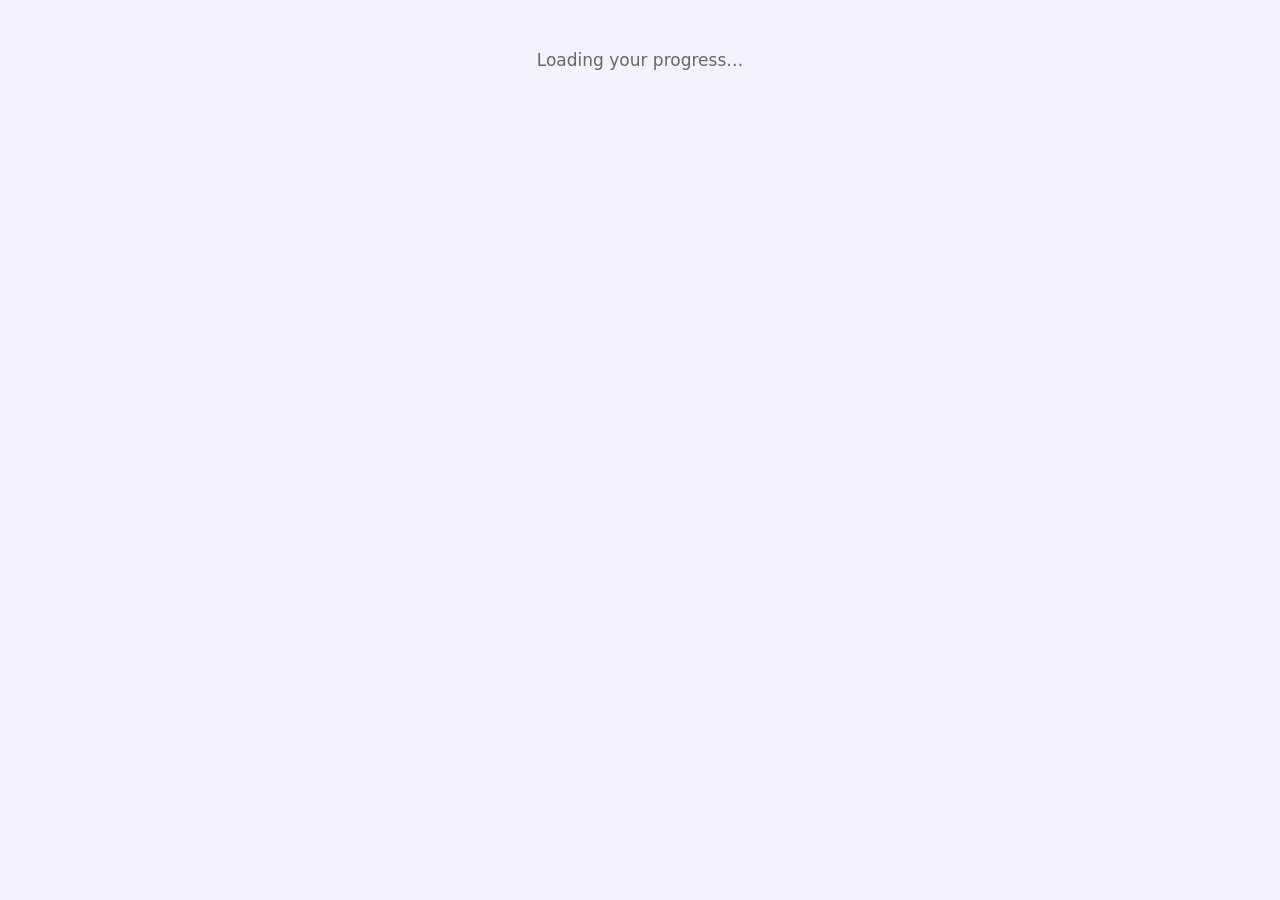
<file: phone.html>
<!doctype html>
<html lang="en">
<head>
  <meta charset="utf-8">
  <meta name="viewport" content="width=device-width, initial-scale=1">
  <title>Algebra Quest</title>
  <link rel="stylesheet" href="css/styles.css">
  <style>
    /* Phone build only. */
    .phone-note { text-align: center; color: #666; padding: 2rem 1rem; }
    .phone-toast {
      /* Above the tab bar, and taps go through it to the page. */
      position: fixed; left: 50%; bottom: 100px; transform: translateX(-50%); pointer-events: none;
      max-width: 22rem; width: calc(100% - 2rem); box-sizing: border-box;
      background: #2b2540; color: #fff; padding: 0.75rem 1rem; border-radius: 0.75rem;
      font-size: 0.95rem; line-height: 1.35; box-shadow: 0 4px 16px rgba(0, 0, 0, 0.25);
      z-index: 1000;
    }
    .phone-toast[hidden] { display: none; }
  </style>
</head>
<body>
  <div id="app"><p class="phone-note">Loading your progress…</p></div>
  <div class="phone-toast" id="phone-toast" role="status" aria-live="polite" hidden></div>

  <!-- Same app scripts as index.html. phone-boot.js starts the app instead of web-boot.js. -->
  <script src="js/checker.js"></script>
  <script src="js/mathexpr.js"></script>
  <script src="js/units.js"></script>
  <script src="js/plot.js"></script>
  <script src="js/calc.js"></script>
  <script src="js/game.js"></script>
  <script src="js/rewards.js"></script>
  <script src="js/mascot.js"></script>
  <script src="js/pet-heads.js"></script>
  <script src="js/storage.js"></script>
  <script src="js/sound.js"></script>
  <script src="js/views.js"></script>
  <script src="js/ui.js"></script>
  <script src="js/phone-units.js"></script>
  <script src="js/phone-boot.js"></script>
</body>
</html>
</file>
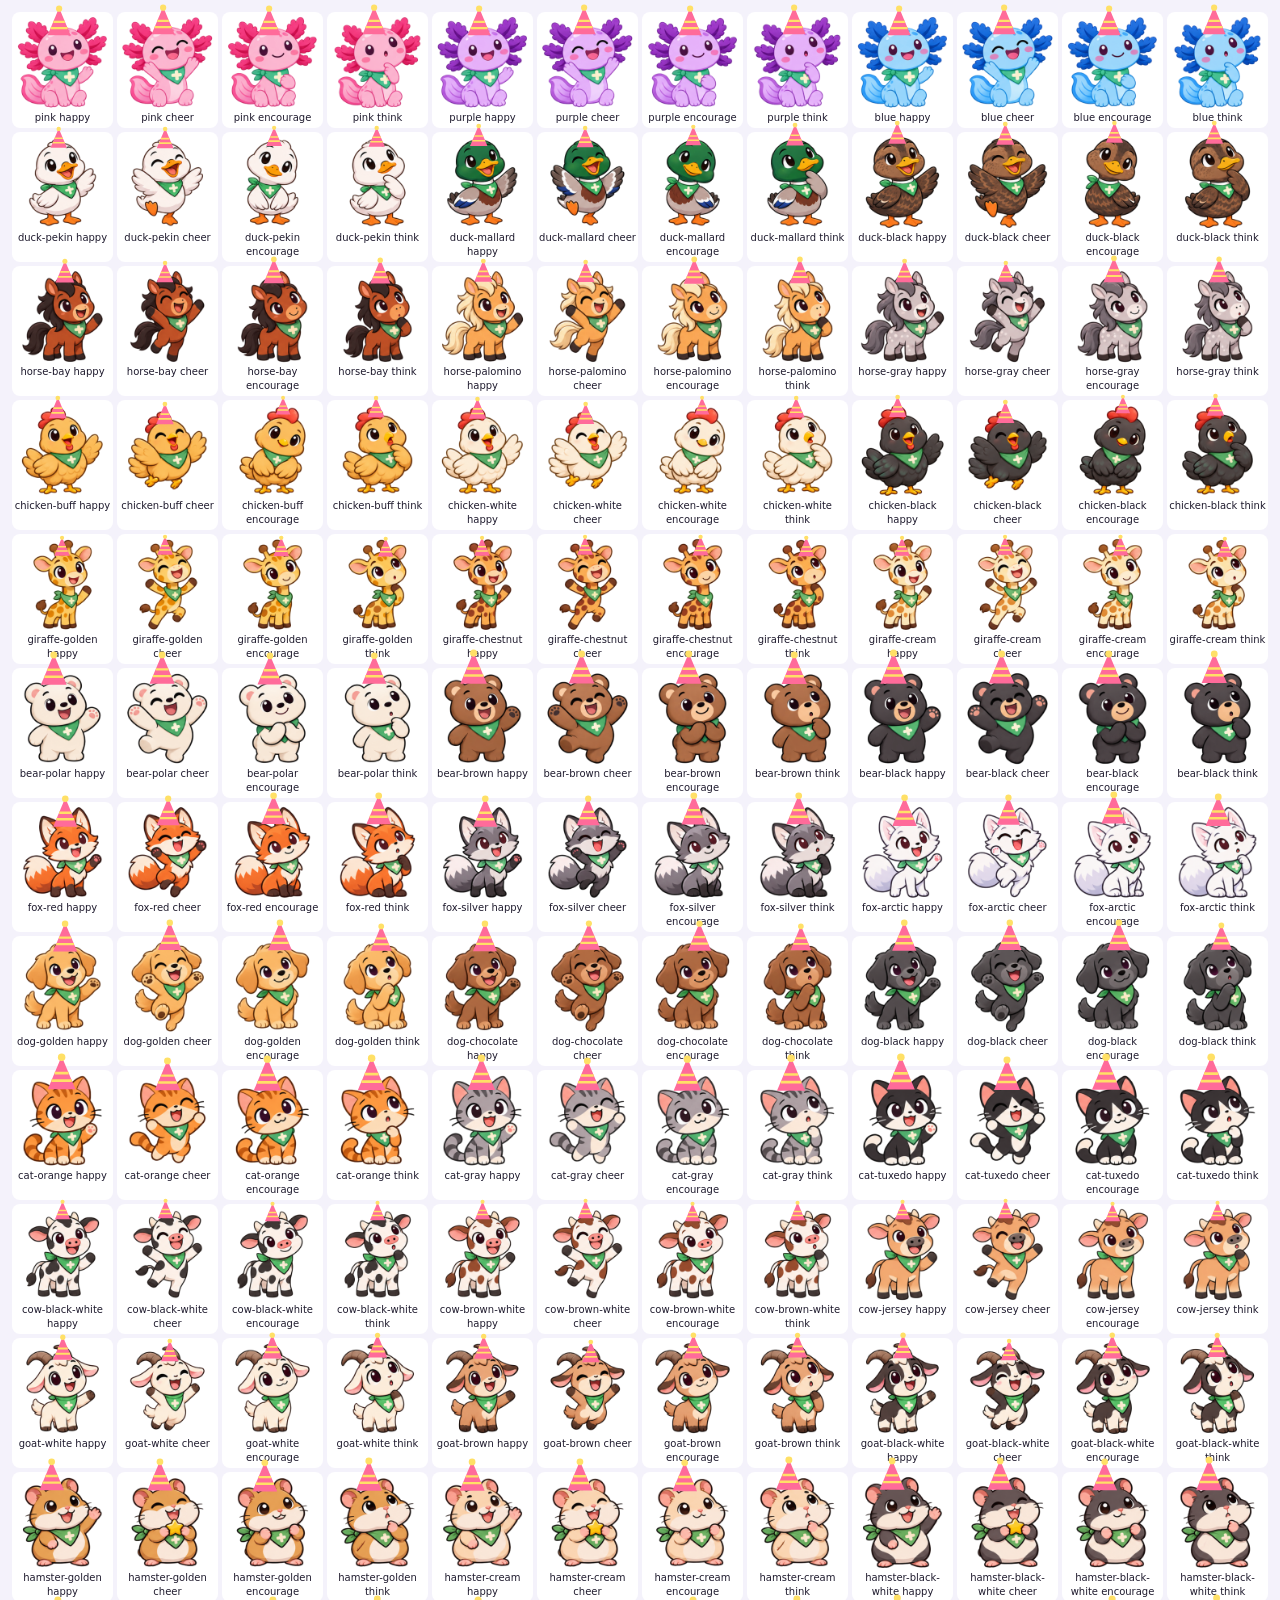
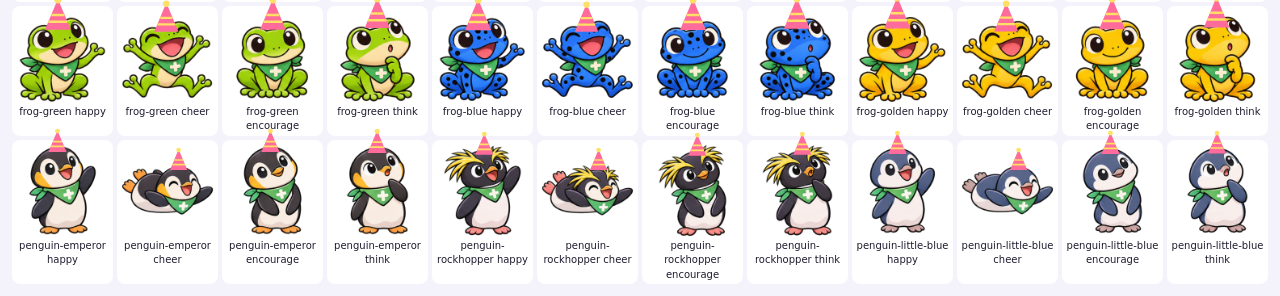
<file: tests/pets-preview.html>
<!doctype html>
<html lang="en">
<head>
  <meta charset="utf-8">
  <title>Pet hats check</title>
  <base href="../">
  <link rel="stylesheet" href="css/styles.css">
  <style>
    /* A page for checking by eye that every hat sits on every pet's head. Serve the folder and open
       tests/pets-preview.html; add ?hat=crown (or party, beanie, bow, grad, wizard) to pick the hat. */
    body { padding: 12px; }
    .grid { display: grid; grid-template-columns: repeat(12, 1fr); gap: 4px; }
    .cell { background: var(--card); border-radius: 8px; padding: 2px; text-align: center; font-size: 10px; }
    .cell .mascot-img { width: 100%; }
    .cell .axl-wrap { width: 100%; }
  </style>
</head>
<body>
  <div id="grid" class="grid"></div>
  <script src="js/mathexpr.js"></script>
  <script src="js/units.js"></script>
  <script src="js/plot.js"></script>
  <script src="js/calc.js"></script>
  <script src="js/game.js"></script>
  <script src="js/rewards.js"></script>
  <script src="js/mascot.js"></script>
  <script src="js/pet-heads.js"></script>
  <script src="js/views.js"></script>
  <script>
    var hat = new URLSearchParams(location.search).get('hat') || 'party';
    var only = new URLSearchParams(location.search).get('pet');
    document.getElementById('grid').innerHTML = AQ.mascot.LOOKS.filter(function (look) {
      return !only || look.pet === only;
    }).map(function (look) {
      return AQ.mascot.MOODS.map(function (mood) {
        return '<div class="cell">' + AQ.views.mascotHtml({ color: look.id, name: look.id, mood: mood, hat: hat }) +
          look.id + ' ' + mood + '</div>';
      }).join('');
    }).join('');
  </script>
</body>
</html>
</file>
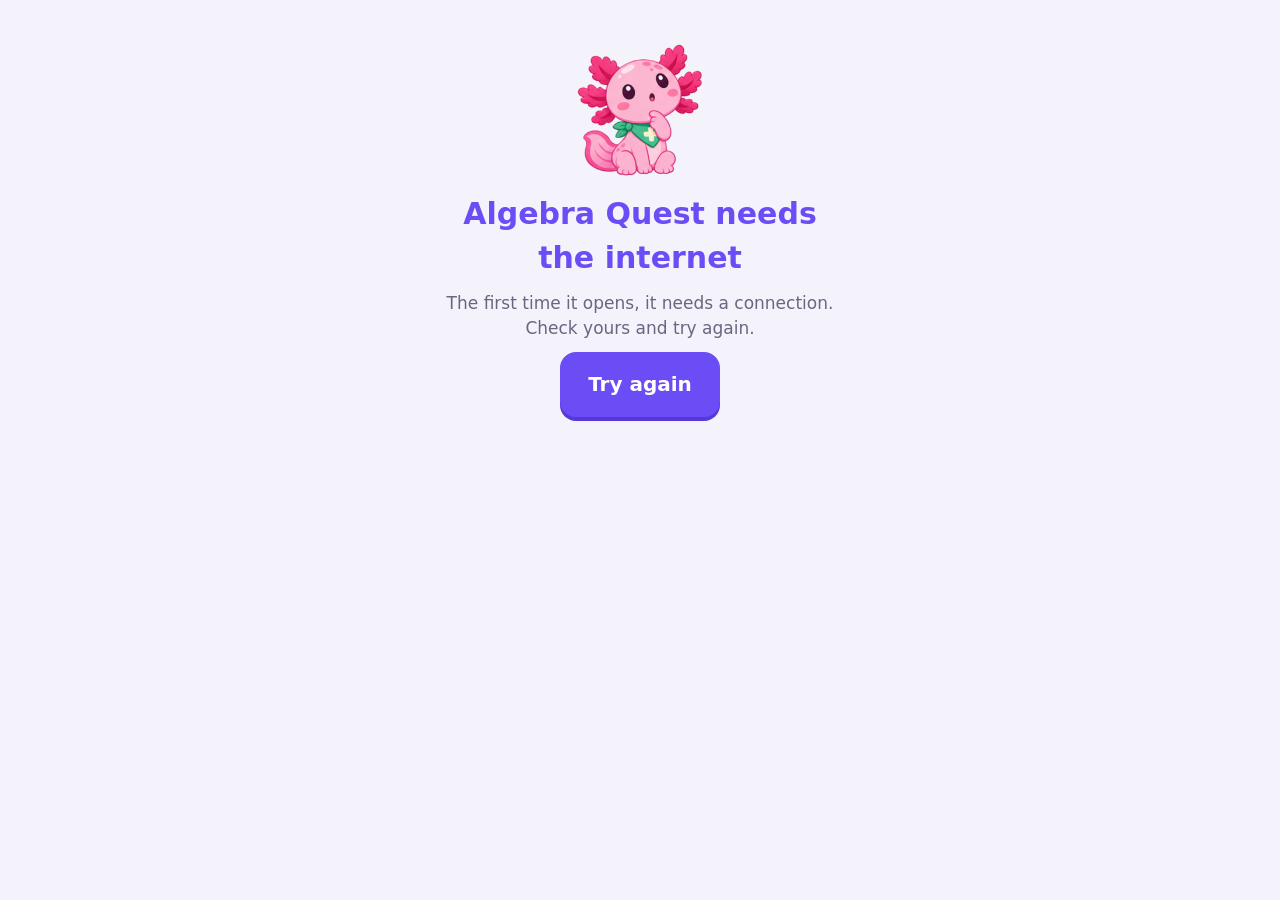
<file: tests/web-fake.html>
<!doctype html>
<html lang="en">
<head>
  <meta charset="utf-8">
  <meta name="viewport" content="width=device-width, initial-scale=1">
  <title>Algebra Quest (fake cloud)</title>
  <!-- A check page: the online app with tests/fake-cloud.js in place of Firebase. Paths start at the app folder. -->
  <base href="../">
  <meta name="description" content="Algebra practice with lessons, streaks, and a leaderboard.">
  <meta name="theme-color" content="#6C4DF5">
  <meta name="mobile-web-app-capable" content="yes">
  <meta name="apple-mobile-web-app-capable" content="yes">
  <meta name="apple-mobile-web-app-title" content="Algebra Quest">
  <link rel="manifest" href="manifest.webmanifest">
  <link rel="icon" href="icon.ico">
  <link rel="apple-touch-icon" href="img/icon-180.png">
  <link rel="stylesheet" href="css/styles.css">
</head>
<body>
  <div id="app"><p class="boot-note">Loading Algebra Quest&hellip;</p></div>
  <div class="app-toast" id="app-toast" role="status" aria-live="polite" hidden></div>

  <!-- The same app scripts as index.html, on the fake cloud. -->
  <script src="js/checker.js"></script>
  <script src="js/mathexpr.js"></script>
  <script src="js/units.js"></script>
  <script src="js/plot.js"></script>
  <script src="js/calc.js"></script>
  <script src="js/game.js"></script>
  <script src="js/rewards.js"></script>
  <script src="js/mascot.js"></script>
  <script src="js/pet-heads.js"></script>
  <script src="js/storage.js"></script>
  <script src="js/sound.js"></script>
  <script src="js/views.js"></script>
  <script src="js/ui.js"></script>
  <script src="js/online.js"></script>
  <script src="js/cloud-sync.js"></script>
  <script src="js/phone-units.js"></script>
  <script src="tests/fake-cloud.js"></script>
  <script src="js/web-boot.js"></script>
</body>
</html>
</file>
<file: css/styles.css>
/* Algebra Quest styles. System font, no images, transitions only. */

:root {
  --accent: #6C4DF5;
  --accent-dark: #5638D8;
  --accent-soft: #EEEAFE;
  --correct: #2E9E4F;
  --correct-dark: #23803F;
  --correct-soft: #E4F5E9;
  --correct-text: #1D6B34;
  --wrong: #D64545;
  --wrong-soft: #FBE7E7;
  --wrong-text: #A32C2C;
  --streak-bg: #FFF1DC;
  --streak-text: #9A5B00;
  --flame: #F59E0B;
  --gold: #F2C94C;
  --gold-dark: #C9A227;
  --bg: #F4F2FB;
  --card: #FFFFFF;
  --text: #1F1B2E;
  --muted: #6B6680;
  --line: #E0DCEF;
  --line-dark: #C9C3DE;
  --on-fill: #FFFFFF; /* text on accent, correct, and wrong fills */
  --wrong-dark: #A83232;
  --pad: 16px;          /* page side padding */
  --statsbar-h: 60px;   /* height of the home stats bar; level banners stick under it */
  --radius: 14px;
}

/* Dark mode: only the variables change. ui.js sets data-theme on the root element. */
:root[data-theme="dark"] {
  color-scheme: dark;
  --accent: #8B73FF;
  --accent-dark: #6A50E8;
  --accent-soft: #2A2350;
  --correct: #3CCB6A;
  --correct-dark: #2A9C50;
  --correct-soft: #173322;
  --correct-text: #6EE495;
  --wrong: #FF6B6B;
  --wrong-soft: #3A1C20;
  --wrong-text: #FF9A9A;
  --streak-bg: #3A2A12;
  --streak-text: #FFB547;
  --bg: #13111C;
  --card: #1E1B2C;
  --text: #ECE9F7;
  --muted: #A39DBA;
  --line: #322D48;
  --line-dark: #25213A;
  --on-fill: #13111C;
  --wrong-dark: #C94F4F;
}

* { box-sizing: border-box; }

html, body { margin: 0; min-height: 100%; }

body {
  font-family: "Segoe UI", system-ui, -apple-system, sans-serif;
  font-size: 17px;
  line-height: 1.45;
  color: var(--text);
  background: var(--bg);
}

#app {
  max-width: 720px;
  margin: 0 auto;
  padding: var(--pad) var(--pad) 120px; /* room for the tab bar */
}
@media (max-width: 480px) {
  :root { --pad: 12px; }
}

h1, h2, p { margin: 0; }

button, select, input { font: inherit; color: inherit; }
button { cursor: pointer; }
button:disabled { cursor: not-allowed; }

:focus-visible {
  outline: 3px solid var(--accent);
  outline-offset: 2px;
}

/* ----- Buttons ----- */

.btn {
  padding: 12px 20px;
  border: 2px solid var(--line);
  border-radius: 14px;
  background: var(--card);
  font-weight: 700;
  box-shadow: 0 4px 0 var(--line-dark);
  transition: background-color 0.15s, border-color 0.15s, opacity 0.15s, transform 0.08s, box-shadow 0.08s;
}
.btn:hover:not(:disabled) { border-color: var(--accent); }
.btn:active:not(:disabled) { transform: translateY(3px); box-shadow: 0 1px 0 var(--line-dark); }
.btn:disabled { opacity: 0.45; }

.btn-primary {
  border-color: var(--accent);
  background: var(--accent);
  color: var(--on-fill);
  box-shadow: 0 4px 0 var(--accent-dark);
}
.btn-primary:hover:not(:disabled) { filter: brightness(1.06); border-color: var(--accent); }
.btn-primary:active:not(:disabled) { box-shadow: 0 1px 0 var(--accent-dark); }

.btn-quiet {
  padding: 8px 10px;
  border-color: transparent;
  background: transparent;
  color: var(--muted);
  font-weight: 600;
  box-shadow: none;
}
.btn-quiet:active:not(:disabled) { box-shadow: none; }
.btn-big { padding: 16px 26px; border-radius: 16px; font-size: 20px; }

/* ----- Rank (Profile) ----- */

.rank { flex: 1; min-width: 0; }
.rank-head { display: flex; align-items: center; flex-wrap: wrap; gap: 8px; }
.rank-name { font-size: 20px; font-weight: 700; }
.rank-title {
  padding: 2px 10px;
  border-radius: 999px;
  background: var(--tier);
  color: #FFFFFF;
  font-size: 13px;
  font-weight: 700;
}

/* Rank title colors, also used by the rank-up banner. */
.tier-1 { --tier: #7A7F93; }
.tier-2 { --tier: #2E9E4F; }
.tier-3 { --tier: #2F80ED; }
.tier-4 { --tier: #0E9A9A; }
.tier-5 { --tier: #6C4DF5; }
.tier-6 { --tier: #E07A1F; }
.tier-7 { --tier: #D64545; }
.tier-8 { --tier: #C99A06; }
.rank-title.tier-8 { background: linear-gradient(90deg, #C99A06, #F2C94C); color: #3A2A00; }

.goal {
  flex: none;
  display: flex;
  flex-direction: column;
  align-items: center;
  gap: 2px;
  min-width: 100px;
}
.goal-ring { width: 60px; height: 60px; }
.goal-track { fill: none; stroke: var(--accent-soft); stroke-width: 5; }
.goal-fill { fill: none; stroke: var(--accent); stroke-width: 5; transition: stroke-dashoffset 0.4s; }
.goal-met .goal-fill { stroke: var(--correct); }
.goal-number { fill: var(--text); font-size: 12px; font-weight: 700; text-anchor: middle; dominant-baseline: central; }
.goal-met .goal-number { fill: var(--correct); font-size: 16px; }
.goal-text { font-size: 12px; color: var(--muted); text-align: center; }
.goal-met .goal-text { color: var(--correct-text); font-weight: 700; }
.goal-button { padding: 2px 8px; font-size: 12px; }

.xp-bar {
  height: 12px;
  margin: 8px 0 4px;
  border-radius: 6px;
  background: var(--accent-soft);
  overflow: hidden;
}
.xp-fill {
  height: 100%;
  border-radius: 6px;
  background: var(--accent);
  transition: width 0.3s;
}
.xp-text { font-size: 13px; color: var(--muted); }

.streak {
  flex: none;
  min-width: 84px;
  padding: 8px 12px;
  border-radius: 12px;
  background: var(--bg);
  text-align: center;
  color: var(--muted);
}
.streak-on { background: var(--streak-bg); color: var(--streak-text); }
.streak-count { font-size: 24px; font-weight: 700; line-height: 1.1; }
.streak-label { font-size: 12px; }

/* ----- Home: week strip ----- */

.week {
  display: flex;
  align-items: center;
  gap: 14px;
  margin-top: 12px;
  padding: 14px 16px;
  border: 2px solid var(--line);
  border-radius: 20px;
  background: var(--card);
  box-shadow: 0 4px 0 var(--line);
}
.week-days { flex: 1 1 170px; display: flex; justify-content: space-between; gap: 2px; min-width: 0; padding: 0 6px; }
.day { display: flex; flex-direction: column; align-items: center; gap: 4px; }
.day-dot { width: 22px; height: 22px; border-radius: 50%; background: var(--line); }
.day-studied .day-dot { background: var(--flame); }
.day-today .day-dot { outline: 3px solid var(--accent); outline-offset: 2px; }
.day-letter { font-size: 12px; font-weight: 600; color: var(--muted); }
.day-today .day-letter { color: var(--accent); }

/* Narrow phones: a smaller streak box and dots, and the week wraps under the streak if it must. */
@media (max-width: 400px) {
  .week { flex-wrap: wrap; gap: 10px; padding: 10px 12px; }
  .streak { min-width: 70px; padding: 6px 8px; }
  .day-dot { width: 18px; height: 18px; }
  .goal { min-width: 84px; }
}

/* ----- Home: unit picker ----- */

.unit-bar {
  display: flex;
  align-items: center;
  flex-wrap: wrap;
  gap: 8px;
  margin: 0 0 12px;
}
.unit-label { font-size: 13px; font-weight: 600; color: var(--muted); }
.unit-select {
  flex: 1;
  min-width: 0;
  padding: 8px 10px;
  border: 2px solid var(--line);
  border-radius: 10px;
  background: var(--card);
}

/* ----- Home: Continue button ----- */

.resume { margin: 4px 0 8px; }
.btn-resume {
  display: flex;
  flex-direction: column;
  align-items: center;
  width: 100%;
  padding: 14px 18px;
  border-radius: 16px;
  font-size: 20px;
  box-shadow: 0 5px 0 var(--accent-dark);
  transition: transform 0.1s, box-shadow 0.1s, background-color 0.15s;
}
.btn-resume:active { transform: translateY(3px); box-shadow: 0 2px 0 var(--accent-dark); }
.resume-detail { font-size: 14px; font-weight: 500; opacity: 0.9; }
.resume-done {
  padding: 14px;
  border-radius: var(--radius);
  background: var(--correct-soft);
  color: var(--correct-text);
  font-weight: 700;
  text-align: center;
}

/* ----- Home: stats bar ----- */

.statsbar {
  position: sticky;
  top: 0;
  z-index: 20;
  display: flex;
  align-items: center;
  justify-content: space-between;
  gap: 4px;
  height: var(--statsbar-h);
  margin: calc(-1 * var(--pad)) calc(-1 * var(--pad)) 12px;
  padding: 0 var(--pad);
  border-bottom: 2px solid var(--line);
  background: var(--bg);
}
.stat {
  display: flex;
  align-items: center;
  gap: 6px;
  min-width: 0;
  padding: 6px 8px;
  border: none;
  border-radius: 12px;
  background: transparent;
  color: var(--text);
  font-size: 19px;
  font-weight: 800;
}
.stat:hover { background: var(--accent-soft); }
.stat-icon { font-size: 22px; line-height: 1; }
.stat-badge {
  display: grid;
  place-items: center;
  min-width: 32px;
  height: 32px;
  padding: 0 6px;
  border-radius: 10px;
  background: var(--tier);
  color: #FFFFFF;
  font-size: 17px;
  box-shadow: 0 3px 0 rgba(0, 0, 0, 0.22);
}
.stat-label { overflow: hidden; color: var(--tier); font-size: 14px; white-space: nowrap; text-overflow: ellipsis; }
.stat-streak { color: var(--streak-text); }
.stat-off { opacity: 0.55; filter: grayscale(1); }
.stat-ring { width: 30px; height: 30px; }
.stat-ring .goal-track, .stat-ring .goal-fill { stroke-width: 7; }
.stat-goal.goal-met { color: var(--correct-text); }
.stat-review { color: var(--accent); }
@media (max-width: 480px) {
  .statsbar { gap: 2px; }
  .stat { gap: 4px; padding: 6px 4px; font-size: 17px; }
  .stat-icon { font-size: 19px; }
  .stat-label { display: none; }
}

/* ----- Home: winding path ----- */

/* Level colors: the banner and its lesson circles. */
.lc-0 { --lc: #6C4DF5; --lc-dark: #5236C9; }
.lc-1 { --lc: #0E9A9A; --lc-dark: #097070; }
.lc-2 { --lc: #C8620F; --lc-dark: #964A0B; }
.lc-3 { --lc: #2F80ED; --lc-dark: #1F5FB8; }
.lc-4 { --lc: #D63E8A; --lc-dark: #A82C6A; }
.lc-5 { --lc: #2E9E4F; --lc-dark: #1F7538; }

/* overflow-x: clip keeps the zigzag inside without stopping the banners from sticking. */
.path { padding-bottom: 24px; overflow-x: clip; }
.path-level { margin-top: 24px; }

.level-banner {
  position: sticky;
  top: calc(var(--statsbar-h) + 8px);
  z-index: 10;
  display: flex;
  align-items: center;
  justify-content: space-between;
  gap: 12px;
  margin-bottom: 26px;
  padding: 10px 14px;
  border-radius: 18px;
  background: var(--lc);
  color: #FFFFFF;
  box-shadow: 0 5px 0 var(--lc-dark);
}
.level-locked .level-banner { background: var(--line); color: var(--muted); box-shadow: 0 5px 0 var(--line-dark); }
.level-kicker { font-size: 12px; font-weight: 800; letter-spacing: 0.06em; text-transform: uppercase; opacity: 0.92; }
.level-title { font-size: 19px; font-weight: 800; line-height: 1.2; overflow-wrap: anywhere; }
.level-notes {
  display: flex;
  flex: none;
  align-items: center;
  gap: 4px;
  height: 44px;
  padding: 0 10px;
  color: inherit;
  font-weight: 800;
  border: 2px solid rgba(255, 255, 255, 0.55);
  border-radius: 14px;
  background: rgba(255, 255, 255, 0.18);
  font-size: 21px;
  box-shadow: 0 3px 0 rgba(0, 0, 0, 0.18);
}
.level-locked .level-notes { border-color: var(--line-dark); background: var(--card); }

/* --shift is set per circle: it moves 48px per step left or right. */
.path-row {
  position: relative;
  display: flex;
  align-items: center;
  justify-content: center;
  min-height: 100px;
  margin: 14px 0;
}
.path-spot {
  position: relative;
  left: calc(var(--shift) * 48px);
  display: flex;
  flex-direction: column;
  align-items: center;
}

.node {
  position: relative;
  flex: none;
  width: 80px;
  height: 80px;
  border: none;
  border-radius: 50%;
  background: var(--lc, var(--accent));
  color: #FFFFFF;
  font-size: 34px;
  line-height: 1;
  box-shadow: 0 6px 0 var(--lc-dark, var(--accent-dark));
  transition: transform 0.08s, box-shadow 0.08s;
}
.node:active:not(:disabled) { transform: translateY(5px); box-shadow: 0 1px 0 var(--lc-dark, var(--accent-dark)); }
.node-face { text-shadow: 0 2px 0 rgba(0, 0, 0, 0.18); }
.node-done { background: var(--gold); box-shadow: 0 6px 0 var(--gold-dark); }
.node-done:active:not(:disabled) { box-shadow: 0 1px 0 var(--gold-dark); }
.node-next { width: 92px; height: 92px; font-size: 40px; animation: node-glow 1.8s ease-in-out infinite; }
.node:disabled { background: var(--line); color: var(--muted); box-shadow: 0 6px 0 var(--line-dark); }
.node-start {
  position: absolute;
  top: -16px;
  left: 50%;
  transform: translateX(-50%);
  padding: 2px 10px;
  border: 2px solid var(--lc, var(--accent));
  border-radius: 9px;
  background: var(--card);
  color: var(--lc, var(--accent));
  font-size: 13px;
  font-weight: 800;
  letter-spacing: 0.05em;
  text-shadow: none;
  text-transform: uppercase;
  white-space: nowrap;
}
.node-stars { display: flex; gap: 1px; margin-top: 10px; font-size: 17px; line-height: 1; }
.node-star { color: var(--muted); opacity: 0.45; }
.node-star-on { opacity: 1; }
.node-star-on { color: var(--gold-dark); }
.node-trophy { width: 92px; height: 92px; background: var(--gold); box-shadow: 0 6px 0 var(--gold-dark); font-size: 44px; }
.node-trophy:active:not(:disabled) { box-shadow: 0 1px 0 var(--gold-dark); }
.node-trophy:disabled .node-face { filter: grayscale(1); opacity: 0.6; }
.test-info { display: flex; flex-direction: column; align-items: center; margin-top: 12px; text-align: center; }
.test-title { font-size: 18px; }
.test-best { font-size: 14px; color: var(--muted); }

@keyframes node-glow {
  0%, 100% { box-shadow: 0 6px 0 var(--lc-dark, var(--accent-dark)), 0 0 0 0 var(--accent-soft); }
  50% { box-shadow: 0 6px 0 var(--lc-dark, var(--accent-dark)), 0 0 0 14px var(--accent-soft); }
}

/* The mascot beside the current circle, with its line above it. The circle and the mascot share
   one grid cell and sit on its bottom edge, so the row grows to fit the speech bubble.
   The selectors carry .mascot so they win over the general mascot rules later in this file. */
.path-row.path-row-axl { display: grid; grid-template-columns: 100%; justify-content: stretch; align-items: end; }
.path-row-axl > .path-spot, .path-row-axl > .path-axl { grid-area: 1 / 1; align-self: end; }
.path-row-axl > .path-spot { justify-self: center; }
.mascot.path-axl {
  position: static;
  display: flex;
  flex-direction: column;
  align-items: center;
  gap: 8px;
  width: 140px;
  margin: 0;
}
.mascot.path-axl-left { justify-self: start; }
.mascot.path-axl-right { justify-self: end; }
.mascot.path-axl .mascot-img { width: 88px; }
.mascot-bubble.path-bubble { flex: none; width: 100%; padding: 8px 10px; font-size: 14px; text-align: center; }
/* The bubble's tail points down at the mascot. */
.mascot-bubble.path-bubble::before {
  top: auto;
  bottom: -9px;
  left: 50%;
  margin: 0 0 0 -7px;
  border-left: none;
  border-right: 2px solid var(--line);
  transform: rotate(45deg);
}

.jump {
  position: fixed;
  right: max(16px, calc(50% - 344px));
  bottom: 96px;
  z-index: 25;
  width: 54px;
  height: 54px;
  border: 2px solid var(--line);
  border-radius: 16px;
  background: var(--card);
  color: var(--accent);
  font-size: 26px;
  box-shadow: 0 4px 0 var(--line-dark);
}
.jump:active { transform: translateY(3px); box-shadow: 0 1px 0 var(--line-dark); }

.empty { display: flex; flex-direction: column; align-items: center; gap: 22px; padding: 40px 0; }
.empty .mascot { max-width: 420px; }
.empty-note { color: var(--muted); font-weight: 700; }

/* ----- Tab bar ----- */

.tabbar {
  position: fixed;
  right: 0;
  bottom: 0;
  left: 0;
  z-index: 30;
  display: flex;
  justify-content: center;
  gap: 4px;
  padding: 6px 8px calc(6px + env(safe-area-inset-bottom, 0px));
  border-top: 2px solid var(--line);
  background: var(--card);
}
.tab {
  display: flex;
  flex: 1;
  flex-direction: column;
  align-items: center;
  gap: 2px;
  max-width: 130px;
  padding: 6px 2px;
  border: 2px solid transparent;
  border-radius: 14px;
  background: none;
  color: var(--muted);
  font-size: 12px;
  font-weight: 800;
}
.tab-icon { position: relative; display: grid; place-items: center; height: 30px; font-size: 25px; line-height: 1; }
.tab-axl { width: 32px; height: 32px; object-fit: contain; }
.tab-active { border-color: var(--accent); background: var(--accent-soft); color: var(--accent); }

/* ----- Practice, Profile and More ----- */

.tab-screen { display: flex; flex-direction: column; gap: 16px; }
.screen-head { padding: 4px 0; }
.screen-title { font-size: 28px; font-weight: 800; line-height: 1.2; overflow-wrap: anywhere; }
.screen-note { color: var(--muted); }
.badges-bar { display: flex; align-items: baseline; justify-content: space-between; gap: 12px; }

.card-3d, .practice-card, .profile-card, .profile-stat, .more-row {
  border: 2px solid var(--line);
  background: var(--card);
  box-shadow: 0 4px 0 var(--line);
}

.practice-card {
  display: grid;
  grid-template-areas: "icon text" "button button";
  grid-template-columns: auto 1fr;
  align-items: center;
  gap: 14px;
  padding: 16px;
  border-radius: 20px;
}
.practice-icon {
  grid-area: icon;
  display: grid;
  place-items: center;
  width: 60px;
  height: 60px;
  border-radius: 18px;
  background: var(--accent-soft);
  font-size: 34px;
}
.practice-text { grid-area: text; min-width: 0; }
.practice-title { font-size: 21px; font-weight: 800; }
.practice-note { font-size: 15px; color: var(--muted); }
.practice-card .btn { grid-area: button; width: 100%; }

.profile-head { display: flex; align-items: center; gap: 14px; padding: 14px; border-radius: 22px; background: var(--accent-soft); }
.profile-axl { flex: none; width: 110px; height: auto; }
.profile-who { min-width: 0; }
.profile-who .btn-quiet { padding-left: 0; }
.profile-card { padding: 16px; border-radius: 20px; }
.profile-goal { display: flex; justify-content: center; }
.profile-stats { display: grid; grid-template-columns: repeat(2, 1fr); gap: 12px; }
.profile-stat { padding: 14px 16px; border-radius: 18px; }
.profile-stat-value { font-size: 26px; font-weight: 800; }
.profile-stat-label { font-size: 14px; color: var(--muted); }
.profile .week { margin-top: 0; }

.more-list { display: flex; flex-direction: column; gap: 12px; }
.more-row {
  display: flex;
  align-items: center;
  gap: 14px;
  width: 100%;
  padding: 16px;
  border-radius: 18px;
  font-size: 19px;
  font-weight: 700;
  text-align: left;
  transition: transform 0.08s, box-shadow 0.08s;
}
.more-row:hover { border-color: var(--accent); }
.more-row:active { transform: translateY(3px); box-shadow: 0 1px 0 var(--line); }
.more-icon { width: 34px; font-size: 26px; text-align: center; }

/* ----- Message screen ----- */

.message {
  margin-top: 40px;
  padding: 24px;
  border: 1px solid var(--line);
  border-radius: var(--radius);
  background: var(--card);
}
.message-title { margin-bottom: 12px; font-size: 22px; }
.message-line { margin-bottom: 8px; overflow-wrap: anywhere; }
.message-actions { display: flex; flex-wrap: wrap; gap: 8px; margin-top: 20px; }

/* ----- Lesson screen ----- */

.lesson-top {
  display: flex;
  align-items: center;
  gap: 12px;
  margin-bottom: 28px;
}
.quit { flex: none; font-size: 18px; line-height: 1; }

.progress {
  flex: 1;
  height: 14px;
  border-radius: 7px;
  background: var(--line);
  overflow: hidden;
}
.progress-fill {
  height: 100%;
  border-radius: 7px;
  background: var(--correct);
  transition: width 0.3s;
}

.hearts { flex: none; font-size: 20px; letter-spacing: 2px; white-space: nowrap; }
.heart { color: var(--wrong); }
.heart-lost { color: var(--line); }

.prompt {
  margin-bottom: 24px;
  font-size: 26px;
  font-weight: 700;
  line-height: 1.3;
  overflow-wrap: anywhere;
}

.choices { display: grid; gap: 10px; }

.choice {
  padding: 16px 18px;
  border: 2px solid var(--line);
  border-radius: 16px;
  background: var(--card);
  font-size: 19px;
  text-align: left;
  box-shadow: 0 4px 0 var(--line);
  transition: background-color 0.15s, border-color 0.15s, transform 0.08s, box-shadow 0.08s;
}
.choice:hover:not(:disabled) { border-color: var(--accent); }
.choice:active:not(:disabled) { transform: translateY(3px); box-shadow: 0 1px 0 var(--line); }
.choice[aria-pressed="true"] { border-color: var(--accent); background: var(--accent-soft); font-weight: 700; box-shadow: 0 4px 0 var(--accent); }
.choice:disabled { color: var(--text); opacity: 0.75; }

.answer {
  display: block;
  width: 100%;
  padding: 14px 16px;
  border: 2px solid var(--line);
  border-radius: 12px;
  background: var(--card);
  font-size: 20px;
  transition: border-color 0.15s;
}
.answer:focus { border-color: var(--accent); outline: none; }
.answer:disabled { background: var(--bg); opacity: 0.85; }

.hint {
  margin-top: 16px;
  padding: 12px 14px;
  border-radius: 12px;
  background: var(--accent-soft);
}

.lesson-actions {
  display: flex;
  justify-content: space-between;
  gap: 8px;
  margin-top: 24px;
}

/* ----- Feedback panel ----- */

.feedback {
  position: relative;
  margin-top: 24px;
  padding: 18px;
  border-radius: var(--radius);
}
.feedback-correct { background: var(--correct-soft); }
.feedback-wrong { background: var(--wrong-soft); }
.feedback-title { margin-bottom: 8px; font-size: 20px; }
.feedback-correct .feedback-title { color: var(--correct-text); }
.feedback-wrong .feedback-title { color: var(--wrong-text); }
.feedback-solution { margin-bottom: 14px; font-size: 17px; overflow-wrap: anywhere; }
.feedback-correct .btn-primary { border-color: var(--correct); background: var(--correct); box-shadow: 0 4px 0 var(--correct-dark); }
.feedback-wrong .btn-primary { border-color: var(--wrong); background: var(--wrong); box-shadow: 0 4px 0 var(--wrong-dark); }

/* ----- Lesson complete and out of hearts ----- */

.result {
  margin-top: 32px;
  padding: 28px 20px;
  border: 1px solid var(--line);
  border-radius: var(--radius);
  background: var(--card);
  text-align: center;
}
.result-title { margin-bottom: 20px; font-size: 26px; }
.result-note { margin-bottom: 16px; color: var(--muted); }

.result-stats { display: flex; justify-content: center; flex-wrap: wrap; gap: 12px; }
.result-stat {
  min-width: 140px;
  padding: 14px 16px;
  border-radius: 12px;
  background: var(--bg);
}
.result-value { font-size: 26px; font-weight: 700; color: var(--accent-dark); }
.result-label { font-size: 13px; color: var(--muted); }
.result-perfect { margin-top: 16px; font-weight: 700; color: var(--correct-text); }

.result-actions { display: flex; justify-content: center; flex-wrap: wrap; gap: 8px; margin-top: 24px; }

.test-count { flex: 1; font-weight: 700; text-align: center; }
.test-score { font-size: 44px; font-weight: 700; color: var(--accent-dark); }
.test-verdict { margin-bottom: 16px; font-weight: 700; }
.test-passed { color: var(--correct-text); }
.test-failed { color: var(--muted); }

.missed { margin: 0; padding: 0; list-style: none; text-align: left; }
.missed-item {
  margin-bottom: 10px;
  padding: 12px 14px;
  border-radius: 12px;
  background: var(--bg);
}
.missed-prompt { margin-bottom: 4px; font-weight: 700; overflow-wrap: anywhere; }
.missed-solution { color: var(--muted); overflow-wrap: anywhere; }

/* ----- Rank up and new badges on the result screens ----- */

.rank-up {
  max-width: 320px;
  margin: 18px auto 0;
  padding: 12px 16px;
  border: 2px solid var(--tier);
  border-radius: var(--radius);
}
.rank-up-title { font-size: 20px; font-weight: 800; color: var(--tier); }
.rank-up-detail { font-weight: 600; }

.new-badges { max-width: 360px; margin: 16px auto 0; }
.new-badges-title { margin-bottom: 8px; font-weight: 800; color: var(--accent); }
.new-badge-list { display: grid; gap: 8px; margin: 0; padding: 0; list-style: none; }
.new-badge {
  display: grid;
  grid-template-columns: auto 1fr;
  column-gap: 10px;
  align-items: center;
  padding: 10px 12px;
  border-radius: 12px;
  background: var(--bg);
  text-align: left;
}
.new-badge .badge-icon { grid-row: span 2; font-size: 26px; }

/* ----- Badges screen ----- */

.badges-screen { display: flex; flex-direction: column; gap: 14px; }
.badges-bar { display: flex; align-items: center; gap: 12px; }
.badges-title { flex: 1; font-size: 22px; }
.badges-count { font-weight: 600; color: var(--muted); }
.badge-grid {
  display: grid;
  grid-template-columns: repeat(auto-fill, minmax(130px, 1fr));
  gap: 10px;
  margin: 0;
  padding: 0;
  list-style: none;
}
.badge {
  display: flex;
  flex-direction: column;
  align-items: center;
  gap: 4px;
  padding: 14px 10px;
  border: 1px solid var(--line);
  border-radius: var(--radius);
  background: var(--card);
  text-align: center;
}
.badge-earned { border: 2px solid var(--accent); }
.badge-icon { font-size: 30px; line-height: 1.2; }
.badge-locked .badge-icon { filter: grayscale(1); opacity: 0.4; }
.badge-name { font-weight: 700; }
.badge-locked .badge-name { color: var(--muted); }
.badge-how { font-size: 12px; color: var(--muted); }
.badge-date { font-size: 12px; font-weight: 600; color: var(--correct-text); }

@media (prefers-reduced-motion: reduce) {
  * { transition: none !important; }
  .node-next { animation: none; box-shadow: 0 6px 0 var(--lc-dark, var(--accent-dark)), 0 0 0 8px var(--accent-soft); }
  .btn:active, .choice:active, .node:active, .more-row:active, .jump:active { transform: none !important; }
}

/* Graphs */
.graph { margin: 12px auto; padding: 0; width: 100%; max-width: 360px; }
.graph svg { display: block; width: 100%; height: auto; background: var(--card); border: 1px solid var(--line); border-radius: var(--radius); }
.plot-grid { fill: none; stroke: var(--line); stroke-width: 1; }
.plot-axis { fill: none; stroke: var(--muted); stroke-width: 1.5; }
.plot-curve { fill: none; stroke: var(--accent); stroke-width: 2.5; stroke-linejoin: round; stroke-linecap: round; }
.plot-mark { stroke: var(--card); stroke-width: 1.5; }
.plot-mark-zero { fill: var(--accent); }
.plot-mark-max { fill: var(--correct); }
.plot-mark-min { fill: var(--wrong); }
.plot-number { fill: var(--muted); font-size: 11px; font-family: inherit; }

/* Teaching cards */
.teach { background: var(--card); border-radius: var(--radius); padding: 16px; margin: 12px 0; }
.teach-count { color: var(--muted); font-size: 14px; }
.teach-title { font-size: 22px; margin: 4px 0 10px; overflow-wrap: anywhere; }
.teach-text { margin: 0 0 10px; overflow-wrap: anywhere; }
.teach-example { background: var(--accent-soft); border-radius: var(--radius); padding: 12px 14px; margin: 10px 0; }
.teach-problem { font-weight: 600; margin: 0 0 6px; overflow-wrap: anywhere; }
.teach-steps { margin: 0; padding-left: 22px; }
.teach-steps li { margin: 3px 0; overflow-wrap: anywhere; }
.teach-actions { display: flex; gap: 10px; margin-top: 14px; }
.teach-actions .btn { flex: 1; }
.teach-skip { display: block; margin: 10px auto 0; }

/* Calculator */
.lesson-tools { display: flex; flex-wrap: wrap; gap: 8px; margin: 12px 0; }
.calc-note { color: var(--muted); font-size: 14px; margin: 0; }
.calc-panel { flex: 1 1 100%; background: var(--card); border: 1px solid var(--line); border-radius: var(--radius); padding: 12px; }
.calc-row { display: flex; gap: 8px; }
.calc-input { flex: 1; min-width: 0; font: inherit; padding: 10px 12px; border: 2px solid var(--line); border-radius: var(--radius); background: var(--card); color: var(--text); transition: border-color 0.15s; }
.calc-input:focus { outline: none; border-color: var(--accent); }
.calc-error { color: var(--wrong); margin: 8px 0 0; }
.calc-result { font-size: 20px; font-weight: 600; margin: 8px 0 0; overflow-wrap: anywhere; }
.calc-line { margin: 4px 0 0; font-size: 14px; overflow-wrap: anywhere; }
.calc-zoom { display: flex; flex-wrap: wrap; gap: 8px; margin-top: 10px; }

/* ----- Scientific calculator keypad, history, and screen ----- */
.calc-modebar { margin-top: 8px; }
.calc-mode-label { display: inline-block; font-size: 12px; font-weight: 700; letter-spacing: 0.05em; color: var(--accent); border: 1px solid var(--accent); border-radius: 999px; padding: 2px 8px; }
.calc-keypad { display: grid; grid-template-columns: repeat(5, 1fr); gap: 6px; margin-top: 10px; }
.calc-k { font: inherit; font-size: 15px; min-height: 40px; min-width: 0; padding: 4px 2px; border: 1px solid var(--line); border-radius: 10px; background: var(--card); color: var(--text); cursor: pointer; transition: background-color 0.15s, transform 0.1s; }
.calc-k:hover { background: var(--bg); }
.calc-k:active { transform: scale(0.96); }
.calc-k:focus-visible { outline: 2px solid var(--accent); outline-offset: 2px; }
.calc-k-fn { background: var(--bg); color: var(--muted); font-size: 14px; }
.calc-k-num { font-weight: 600; }
.calc-k-op { color: var(--accent); font-weight: 600; }
.calc-k-eq { grid-column: span 3; background: var(--accent); border-color: var(--accent); color: var(--on-fill); font-weight: 700; }
.calc-k-eq:hover { background: var(--accent); filter: brightness(1.1); }
.calc-keys-toggle { margin-top: 10px; }
.calc-history { margin-top: 12px; display: flex; flex-direction: column; gap: 6px; }
.calc-history-title { font-size: 14px; color: var(--muted); margin: 0; }
.calc-history-item { font: inherit; font-size: 14px; text-align: left; padding: 8px 10px; border: 1px solid var(--line); border-radius: 10px; background: var(--card); color: var(--text); cursor: pointer; overflow-wrap: anywhere; transition: background-color 0.15s; }
.calc-history-item:hover { background: var(--bg); }
.calc-screen { display: flex; flex-direction: column; gap: 12px; padding: 12px; max-width: 480px; margin: 0 auto; }
.calc-screen-bar { display: flex; align-items: center; gap: 12px; }
.calc-screen-title { font-size: 20px; margin: 0; }
@media (prefers-reduced-motion: reduce) {
  .calc-k, .calc-history-item { transition: none; }
  .calc-k:active { transform: none; }
}

/* ----- Mascot (the axolotl) ----- */

.mascot { display: flex; align-items: center; gap: 12px; }
.mascot-img { display: block; flex: none; height: auto; }
.mascot-big .mascot-img { width: 110px; }
.mascot-small .mascot-img { width: 64px; }
.mascot-button { flex: none; padding: 0; border: none; border-radius: 50%; background: none; }
.mascot-bubble {
  position: relative;
  flex: 1;
  min-width: 0;
  padding: 10px 14px;
  border: 2px solid var(--line);
  border-radius: 16px;
  background: var(--card);
  font-weight: 600;
  overflow-wrap: anywhere;
}
/* The bubble's tail points at the mascot. */
.mascot-bubble::before {
  content: "";
  position: absolute;
  top: 50%;
  left: -9px;
  width: 14px;
  height: 14px;
  margin-top: -7px;
  border-bottom: 2px solid var(--line);
  border-left: 2px solid var(--line);
  background: var(--card);
  transform: rotate(45deg);
}

/* Home: a gentle bob. A tap bounces it, and the cheer pose bounces once when it appears. */
.mascot-big { margin: 10px 0 6px; }
.mascot-big .mascot-button { animation: mascot-bob 3s ease-in-out infinite; }
.mascot.mascot-bounce .mascot-button,
.mascot-cheer > .mascot-img, .mascot-cheer > .axl-wrap { animation: mascot-bounce 0.6s ease-out 1; }

.feedback .mascot, .teach .mascot { margin-bottom: 12px; }
.result .mascot { justify-content: center; max-width: 420px; margin: 0 auto 18px; text-align: left; }

@keyframes mascot-bob {
  0%, 100% { transform: translateY(0); }
  50% { transform: translateY(-5px); }
}
@keyframes mascot-bounce {
  0% { transform: translateY(0) scale(1); }
  30% { transform: translateY(-14px) scale(1.05); }
  60% { transform: translateY(0) scale(0.97); }
  100% { transform: none; }
}

/* ----- Mascot screen ----- */

.mascot-screen { display: flex; flex-direction: column; gap: 12px; }
.mascot-heading { font-size: 16px; color: var(--muted); }
.mascot-colors { display: grid; grid-template-columns: repeat(3, 1fr); gap: 10px; }
.mascot-pets { display: grid; grid-template-columns: repeat(auto-fill, minmax(86px, 1fr)); gap: 8px; }
.mascot-pet { padding: 6px 4px; font-size: 13px; }
.mascot-pet .mascot-choice-img { max-width: 64px; }
.mascot-choice {
  display: flex;
  flex-direction: column;
  align-items: center;
  gap: 4px;
  min-width: 0;
  padding: 10px 6px;
  border: 2px solid var(--line);
  border-radius: var(--radius);
  background: var(--card);
  font-weight: 700;
}
.mascot-choice:hover { border-color: var(--accent); }
.mascot-chosen { border-color: var(--accent); background: var(--accent-soft); }
.mascot-choice-img { width: 100%; max-width: 110px; height: auto; }
.mascot-name-row { display: flex; gap: 8px; }
.mascot-name { flex: 1; min-width: 0; font-size: 18px; }

@media (prefers-reduced-motion: reduce) {
  .mascot-img, .mascot-button, .axl-wrap { animation: none !important; }
  .confetti, .xp-pop { display: none; }
  .speed-fill { animation: none; }
  .speed-left { display: inline; }
  .node-chest.chest-ready, .slot-ready { animation: none; }
}

/* ----- Rewards: gems, chests, hats, quests, shop, practice modes ----- */

.visually-hidden {
  position: absolute;
  width: 1px;
  height: 1px;
  overflow: hidden;
  clip: rect(0 0 0 0);
  white-space: nowrap;
}

.stat-gems { color: #1C8FD6; }
.stat-freeze { margin-left: -2px; color: #3BA7E0; font-size: 14px; }
.day-frozen .day-dot { display: grid; place-items: center; background: #CDEBFA; color: #2C8BC9; font-size: 12px; }
:root[data-theme="dark"] .day-frozen .day-dot { background: #1D3A4D; color: #8FD3FF; }

.tab-dot {
  position: absolute;
  top: -2px;
  right: -6px;
  width: 11px;
  height: 11px;
  border: 2px solid var(--card);
  border-radius: 50%;
  background: var(--wrong);
}

/* The axolotl picture with a hat on it. */
.axl-wrap { position: relative; display: inline-block; flex: none; line-height: 0; }
.axl-hat { position: absolute; pointer-events: none; }
.axl-hat svg { display: block; width: 100%; height: auto; overflow: visible; }
.mascot-choice .axl-wrap { width: 100%; max-width: 110px; }
.mascot-choice .axl-wrap .mascot-choice-img { width: 100%; }

/* Chests on the path. */
.node.node-chest { border: 3px solid var(--line); background: var(--card); box-shadow: 0 6px 0 var(--line-dark); }
.chest-svg { width: 62%; height: auto; }
.node-chest.chest-ready { border-color: var(--gold); background: #FFF6DA; animation: node-glow 1.8s ease-in-out infinite; }
:root[data-theme="dark"] .node-chest.chest-ready { background: #3A3218; }
.node-chest.chest-locked .chest-svg { filter: grayscale(1); opacity: 0.55; }
.node-chest.chest-open { opacity: 0.7; }
.node-chest:disabled { background: var(--card); }

.reward-chest { width: 130px; margin: 0 auto 6px; }
.reward-chest .chest-svg { width: 100%; }
.reward-gems { margin-bottom: 14px; font-size: 40px; font-weight: 800; color: #1C8FD6; }

/* Confetti: falls once over the screen. */
.confetti { position: fixed; inset: 0; z-index: 50; overflow: hidden; pointer-events: none; }
.confetti-piece {
  position: absolute;
  top: -20px;
  width: 9px;
  height: 15px;
  border-radius: 2px;
  animation: confetti-fall 2.2s ease-in forwards;
}
@keyframes confetti-fall {
  0% { top: -20px; opacity: 1; }
  80% { opacity: 1; }
  100% { top: 105%; opacity: 0; margin-left: 40px; }
}

/* Feedback: combo and the floating XP. */
.combo { margin: 6px 0 12px; font-size: 18px; font-weight: 800; color: var(--streak-text); }
.xp-pop {
  position: absolute;
  top: 10px;
  right: 16px;
  font-size: 20px;
  font-weight: 800;
  color: var(--correct-text);
  animation: xp-float 1.2s ease-out forwards;
}
@keyframes xp-float {
  0% { transform: translateY(8px); opacity: 0; }
  20% { opacity: 1; }
  100% { transform: translateY(-26px); opacity: 0; }
}

/* Speed Round. */
.speed-bar { flex: 1; height: 16px; overflow: hidden; border-radius: 8px; background: var(--line); }
.speed-fill {
  width: 100%;
  height: 100%;
  border-radius: 8px;
  background: linear-gradient(90deg, var(--wrong), var(--gold), var(--correct));
  animation: speed-drain linear forwards;
}
@keyframes speed-drain {
  from { width: 100%; }
  to { width: 0%; }
}
.speed-count { flex: none; font-size: 18px; font-weight: 800; }
.speed-left { display: none; flex: none; font-weight: 800; color: var(--muted); }

/* Quests. */
.quests-head { padding: 18px; border-radius: 22px; background: var(--accent); color: #FFFFFF; box-shadow: 0 5px 0 var(--accent-dark); }
.quests-head .screen-title { color: #FFFFFF; }
.quest-note {
  padding: 10px 14px;
  border-radius: 14px;
  background: var(--correct-soft);
  color: var(--correct-text);
  font-weight: 800;
  text-align: center;
}
.quest-card { padding: 16px; border: 2px solid var(--line); border-radius: 20px; background: var(--card); box-shadow: 0 4px 0 var(--line); }
.quest-card-head { display: flex; align-items: baseline; justify-content: space-between; gap: 10px; margin-bottom: 10px; }
.quest-card-head h2 { font-size: 19px; font-weight: 800; }
.quest-timer { font-size: 14px; font-weight: 700; color: var(--muted); }
.quest-list { display: flex; flex-direction: column; gap: 12px; margin: 0; padding: 0; list-style: none; }
.quest { display: flex; align-items: center; gap: 12px; padding: 10px 12px; border: 2px solid var(--line); border-radius: 16px; }
.quest-ready { border-color: var(--accent); background: var(--accent-soft); }
.quest-text { flex: 1; min-width: 0; }
.quest-title { font-weight: 700; }
.quest-count { font-size: 13px; color: var(--muted); }
.quest-reward { flex: none; font-weight: 800; color: var(--muted); }
.quest-done { flex: none; font-weight: 800; color: var(--correct-text); }
.qbar { height: 12px; margin-top: 6px; overflow: hidden; border-radius: 6px; background: var(--line); }
.qbar-fill { height: 100%; border-radius: 6px; background: var(--gold); }
.qbar-this .qbar-fill { background: var(--accent); }
.qbar-last .qbar-fill { background: var(--muted); }

.week-slots { display: grid; grid-template-columns: repeat(7, 1fr); gap: 6px; margin: 0 0 12px; padding: 0; list-style: none; }
.week-slot {
  display: flex;
  flex-direction: column;
  align-items: center;
  gap: 2px;
  padding: 6px 0;
  border: 2px solid var(--line);
  border-radius: 12px;
  font-size: 12px;
  font-weight: 800;
}
.slot-icon { font-size: 18px; line-height: 1.2; }
.slot-day { color: var(--muted); }
.slot-claimed { border-color: var(--correct); background: var(--correct-soft); color: var(--correct-text); }
.slot-ready { border-color: var(--accent); background: var(--accent-soft); animation: node-glow 1.8s ease-in-out infinite; }
.slot-waiting { border-style: dashed; border-color: var(--accent); }
.slot-later { opacity: 0.55; }

.challenge-line { margin-bottom: 8px; font-weight: 700; }
.challenge-row { display: grid; grid-template-columns: 82px 1fr 48px; align-items: center; gap: 10px; margin-bottom: 8px; font-size: 14px; font-weight: 700; }
.challenge-row .qbar { margin-top: 0; }
.challenge-row span:last-child { text-align: right; }

/* Shop. */
.shop-gems { font-size: 22px; font-weight: 800; color: #1C8FD6; }
.shop-preview { display: flex; justify-content: center; padding: 10px; border-radius: 22px; background: var(--accent-soft); }
.shop-axl { width: 140px; height: auto; }
.shop-grid { display: grid; grid-template-columns: repeat(auto-fill, minmax(140px, 1fr)); gap: 12px; margin: 0; padding: 0; list-style: none; }
.shop-item {
  display: flex;
  flex-direction: column;
  align-items: center;
  gap: 8px;
  padding: 14px 10px;
  border: 2px solid var(--line);
  border-radius: 18px;
  background: var(--card);
  box-shadow: 0 4px 0 var(--line);
}
.shop-worn { border-color: var(--accent); background: var(--accent-soft); }
.shop-hat { width: 72px; }
.shop-hat svg { display: block; width: 100%; height: auto; }
.shop-name { font-weight: 800; }
.shop-item .btn { width: 100%; }
.profile-buttons { display: flex; flex-wrap: wrap; gap: 8px; margin-top: 6px; }

/* ----- Online app: loading, messages, login, leaderboard, and account ----- */
.boot-note { text-align: center; color: var(--muted); padding: 2rem 1rem; }
.app-toast {
  /* Above the tab bar; taps go through it to the page. */
  position: fixed; left: 50%; bottom: 100px; transform: translateX(-50%); pointer-events: none;
  max-width: 22rem; width: calc(100% - 2rem);
  background: #2B2540; color: #FFFFFF; padding: 12px 16px; border-radius: 12px;
  font-size: 15px; line-height: 1.35; box-shadow: 0 4px 16px rgba(0, 0, 0, 0.25); z-index: 1000;
}
.app-toast[hidden] { display: none; }
.login {
  max-width: 420px; margin: 0 auto; padding: 24px var(--pad);
  display: flex; flex-direction: column; align-items: center; gap: 12px; text-align: center;
}
.login-axl { width: 140px; height: auto; }
.login-title { margin: 0; font-size: 30px; color: var(--accent); }
.login-sub { margin: 0; color: var(--muted); }
.login-form { width: 100%; display: flex; flex-direction: column; gap: 12px; text-align: left; }
.login-label { display: flex; flex-direction: column; gap: 6px; font-weight: 700; }
.login-input {
  font: inherit; font-size: 18px; padding: 12px 14px; border: 2px solid var(--line); border-radius: 12px;
  background: var(--card); color: var(--text);
}
.login-input:focus { outline: none; border-color: var(--accent); }
.login-error { margin: 0; color: var(--wrong-text); font-weight: 700; }
.login-go { width: 100%; }
.login-note { margin: 0; font-size: 14px; color: var(--muted); }
.account-who { margin: 0; }
.board-tabs { display: grid; grid-template-columns: 1fr 1fr; gap: 8px; }
.board-tab {
  font: inherit; font-weight: 800; padding: 10px; border: 2px solid var(--line); border-radius: 12px;
  background: var(--card); color: var(--muted); cursor: pointer;
}
.board-tab-on { border-color: var(--accent); background: var(--accent-soft); color: var(--accent); }
.board-note { margin: 8px 0; text-align: center; color: var(--muted); }
.board-list { list-style: none; margin: 0; padding: 0; display: flex; flex-direction: column; gap: 8px; }
.board-row {
  display: flex; align-items: center; gap: 10px; padding: 8px 12px;
  background: var(--card); border: 2px solid var(--line); border-radius: var(--radius);
}
.board-me { border-color: var(--accent); background: var(--accent-soft); }
.board-rank { flex: none; width: 2.2em; text-align: center; font-size: 18px; font-weight: 800; }
.board-axl { display: block; width: 44px; height: auto; }
.board-row .axl-wrap { width: 44px; }
.board-name { flex: 1; min-width: 0; overflow: hidden; text-overflow: ellipsis; white-space: nowrap; font-weight: 700; }
.board-you { color: var(--muted); font-weight: 600; }
.board-xp { flex: none; font-weight: 800; color: var(--accent); }
</file>
